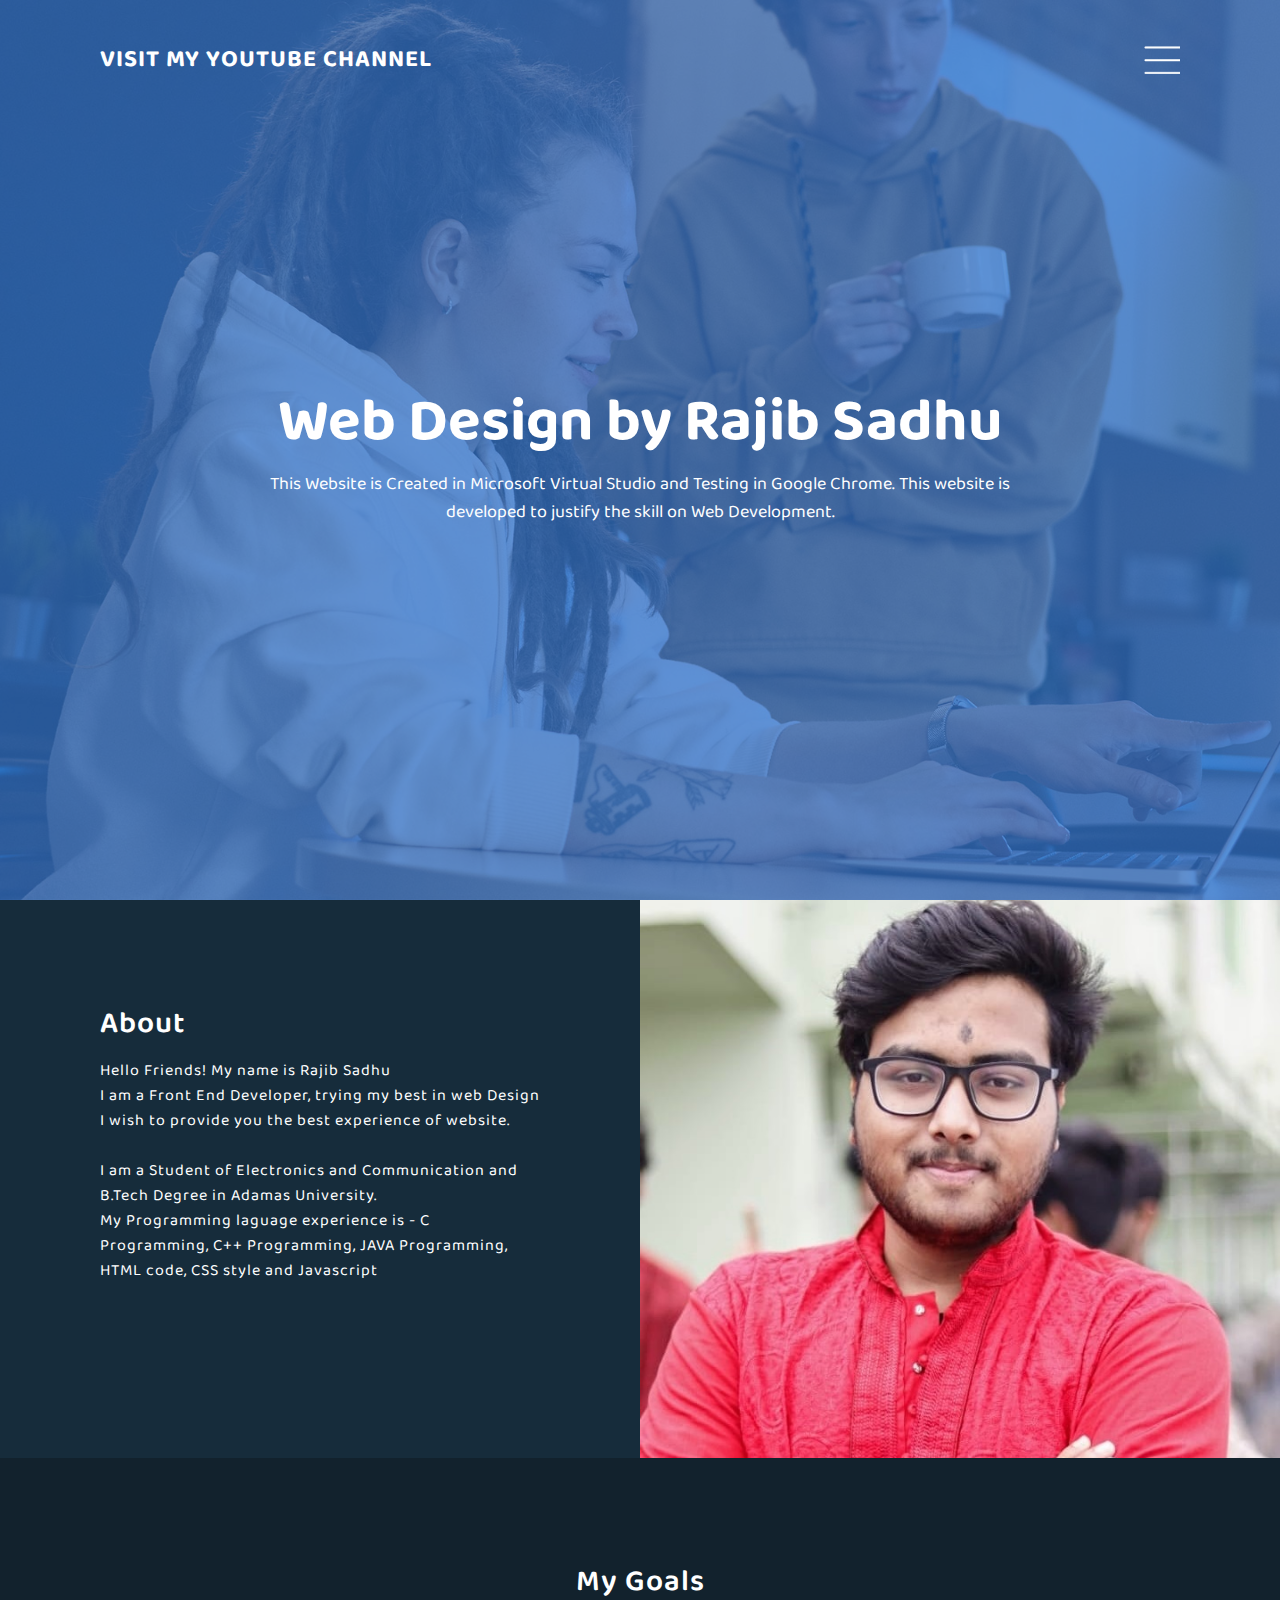
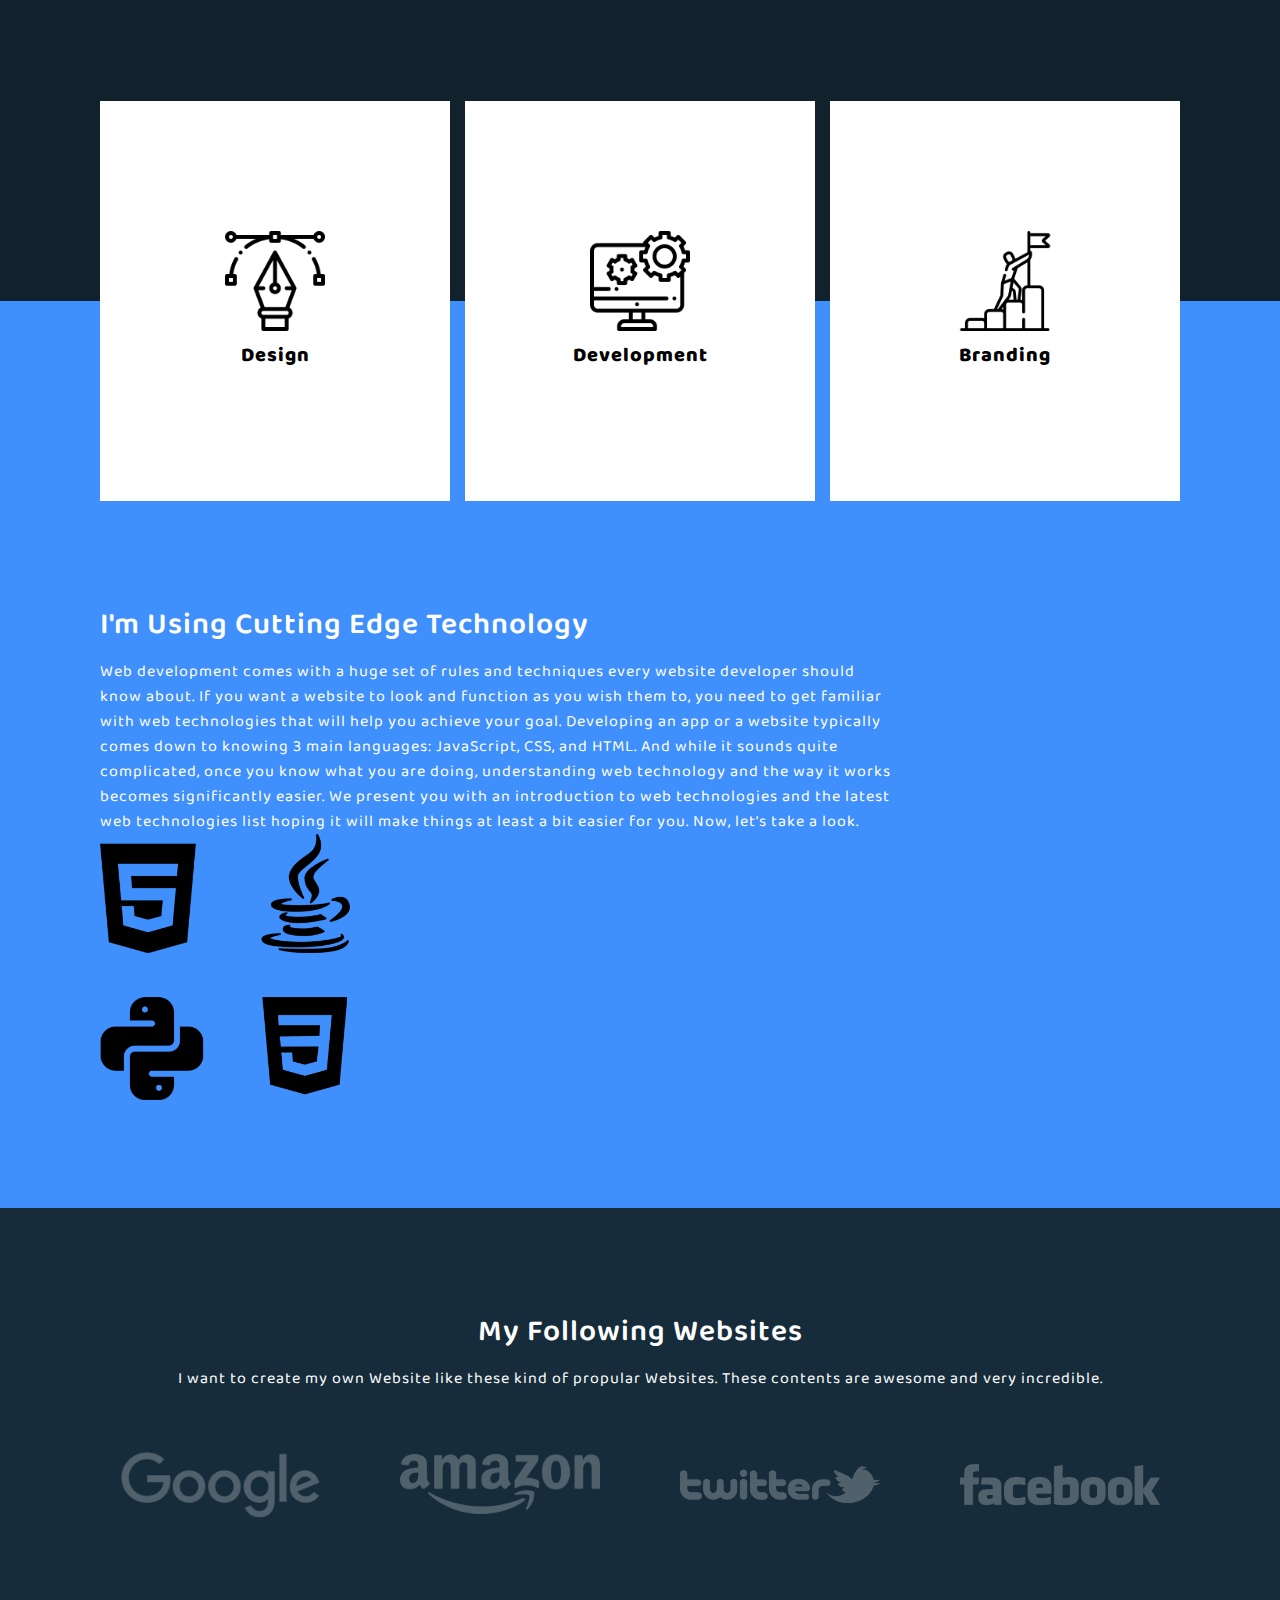
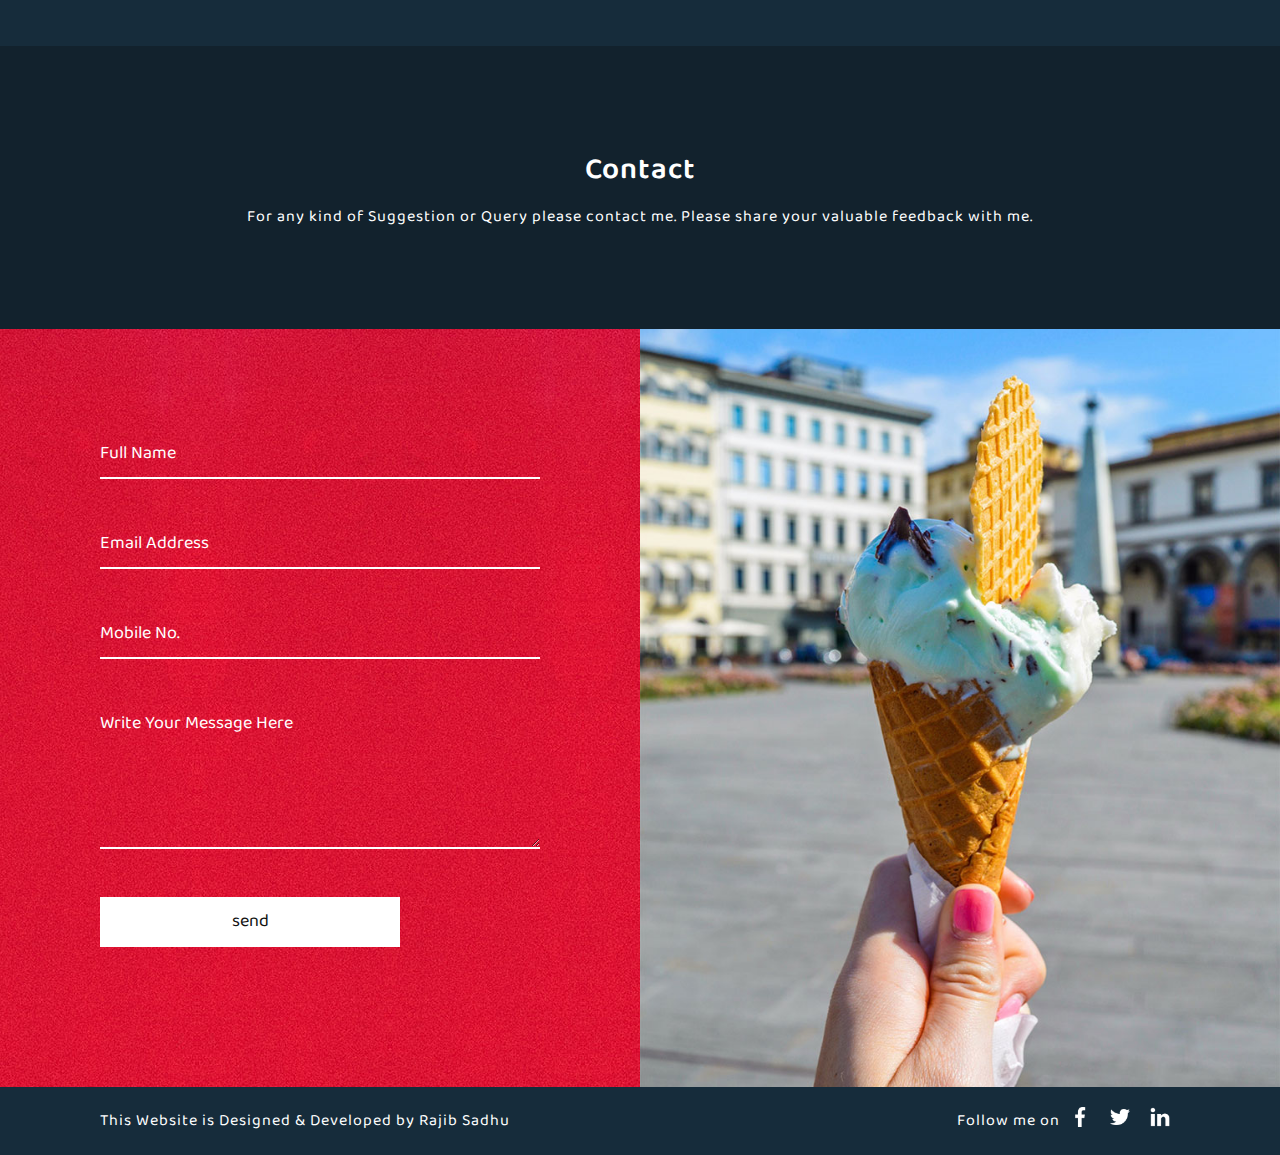
<file: index.html>
<!DOCTYPE html>
<html lang="en">
<head>
    <meta charset="UTF-8">
    <meta name="viewport" content="width=device-width, initial-scale=1.0">
    <title>Home- Rajib Sadhu</title>
    <link rel="stylesheet" type="text/css" href="in_style.css">
    <script data-ad-client="ca-pub-8271188231125592" async src="https://pagead2.googlesyndication.com/pagead/js/adsbygoogle.js"></script>
    
</head>
<body>
    <!-- Banner -->

    <div class="banner">
        <header>
            <a href="https://www.youtube.com/channel/UC9l08OdZM4g_CtAWxS9Z_jA" target="blank" class="logo">Visit My YouTube Channel</a>

            <div class="toggle"></div>
        </header>
        <img src="bg.jpg" alt="">
        <div class="content">
        <h2>Web Design by Rajib Sadhu</h2>
        <p>
        This Website is Created in Microsoft Virtual Studio and Testing in Google Chrome. 
        This website is developed to justify the skill on Web Development.
        </p>

        </div>
    </div>



    <!--About-->

    <section class="about">
        <div class="contentBx">
            <h2 class="heading">About</h2>
            <p class="text">
                Hello Friends! My name is Rajib Sadhu <br> I am a Front End Developer,
                trying my best in web Design I wish to provide you the best experience of website. <br><br>
                I am a Student of Electronics and Communication and B.Tech Degree in Adamas University. <br>
                My Programming laguage experience is - C Programming, C++ Programming, JAVA Programming, 
                HTML code, CSS style and Javascript <br> </p> <br><br><br>
        </div>
        <div class="imgBx"></div>
    </section>



    <!--Services-->

    <section class="services">
        <h2 class="heading">My Goals</h2>
        <p class="text">
            
        </p> <br>
        <div class="container">
            <div class="serviceBx">
                <div>
                    <img src="icon1.png">
                    <h2>Design</h2>
                </div>
            </div>
            <div class="serviceBx">
                <div>
                    <img src="icon2.png">
                    <h2>Development</h2>
                </div>
            </div>
                
            <div class="serviceBx">
                <div>
                    <img src="icon3.png">
                    <h2>Branding</h2>
                </div>
            </div>
            </div>
        </div>
    </section>
    


    <!--Technology-->

    <section class="technology">
        <div class="contentBx">
            <h2 class="heading">I'm Using Cutting Edge Technology</h2>
            <p class="text">
                Web development comes with a huge set of rules and techniques every website developer should know about.
                 If you want a website to look and function as you wish them to, you need to get familiar with web technologies that will help you achieve your goal.
                 Developing an app or a website typically comes down to knowing 3 main languages: JavaScript, CSS, and HTML. And while it sounds quite complicated,
                 once you know what you are doing, understanding web technology and the way it works becomes significantly easier.
                 We present you with an introduction to web technologies and the latest web technologies list hoping it will make things at least a bit easier for you.
                 Now, let’s take a look.
                
            </p>
            <div class="imgBx">
                <img src="tech.png">
            </div>
        </div>
 </section>


    <!--Client-->

    <section class="client">
        <div class="contentBx">
            <h2 class="heading">My Following Websites</h2>
            <p class="text">
                I want to create my own Website like these kind of propular Websites. These contents are awesome and very incredible.
            </p>
            <div class="imgBx">
                <a href="#" target="blank"><img src="brand1.png"></a>
                <a href="#" target="blank"><img src="brand2.png"></a>
                <a href="#" target="blank"><img src="brand3.png"></a>
                <a href="#" target="blank"><img src="brand4.png"></a>
            </div>
        
        </div>
    </section>



    <!--Contact-->

    
    <section class="contact">
            <h2 class="heading">Contact</h2>
        <p class="text">
            For any kind of Suggestion or Query please contact me. Please share your valuable feedback with me.
        </p>   
    </section>

    <section class="about">
        <div class="contentBx redbg">
            <div class="form">
                <div class="inputBx">
                    <input type="text" name="" value="" placeholder="Full Name">
                </div>
                <div class="inputBx">
                    <input type="text" name="" value="" placeholder="Email Address">
                </div>
                <div class="inputBx">
                    <input type="text" name="" value="" placeholder="Mobile No.">
                </div>
                <div class="inputBx">
                    <textarea name="" placeholder="Write Your Message Here" ></textarea>
                </div>
                <div class="inputBx">
                    <input name="Submit" type="submit" value="send">
                </div>
            </div>
        </div>
        <div class="imgBx2"></div>
        
 </section>

 <!--Footer-->
 <section class="footer">
     <p class="text">This Website is Designed & Developed by Rajib Sadhu</p>
     <ul>
         <p class="text">Follow me on</p>
         <li><a href="https://www.facebook.com/rajib.sadhu.99/" target="blank"><img src="facebook.png"></a></li>
         <li><a href="https://twitter.com/rajib_sadhu"  target="blank"><img src="twitter.png"></a></li>
         <li><a href="error_wabpage.html"  target="blank"><img src="linkedin.png"></a></li>
     </ul>
 </section>


    <script src="index_javscript.js" type="javascript/text"></script>
</body>
</html>
</file>
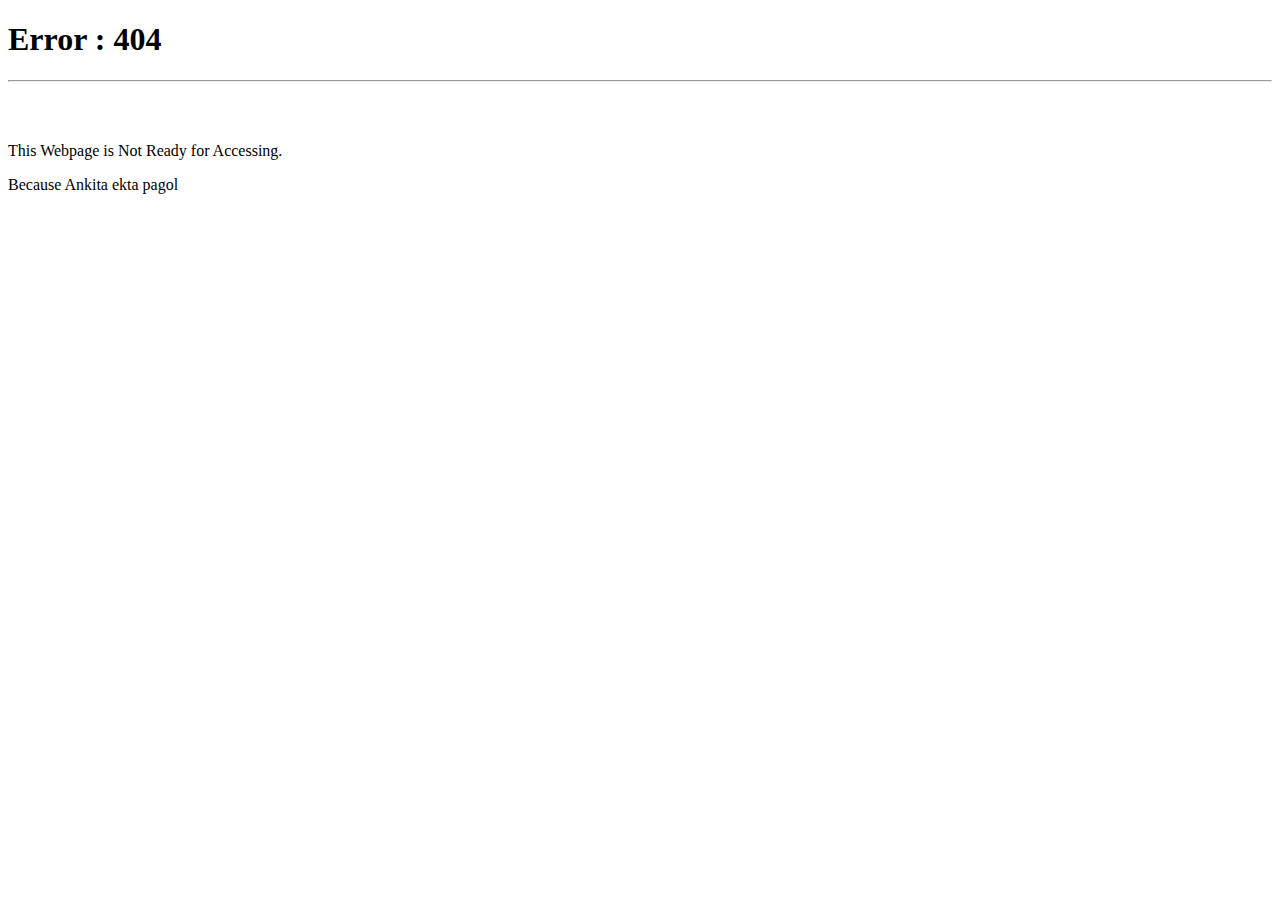
<file: error_wabpage.html>
<!DOCTYPE html>
<html lang="en">
<head>
    <meta charset="UTF-8">
    <meta name="viewport" content="width=device-width, initial-scale=1.0">
    <title>Error Webpage</title>
</head>
<body>
    <h1>Error : 404</h1> <hr> <br><br>
    <p>This Webpage is Not Ready for Accessing.</p>
    <p> Because Ankita ekta pagol</p>
    
</body>
</html>
</file>
<file: in_style.css>
@import url('https://fonts.googleapis.com/css2?family=Baloo+2&display=swap');

*
{
    margin: 0;
    padding: 0;
    font-family: 'Baloo 2', cursive;
    box-sizing: border-box;

}
body
{
    background: #a295d1;
}
.banner
{
    position: relative;
    width: 100%;
    height: 100vh;
    background: #3475ca;
    display: flex;
    justify-content: center;
    align-items: center;
}
.banner img
{
    position: absolute;
    top: 0;
    left: 0;
    width: 100%;
    height: 100%;
    object-fit: cover;
    opacity: 0.25;
}
.banner .content
{
    position: relative;
    max-width: 750px;
    text-align: center;
}
.banner .content h2
{
    color: #fff;
    font-size: 60px;
}
.banner .content p
{
    color: #fff;
    font-size: 18px;
}
.banner header
{
    position: absolute;
    top: 0;
    left: 0;
    width: 100%;
    padding: 40px 100px;
    display: flex;
    justify-content: space-between;
    align-items: center;
    z-index: 10000;
}
.banner header .logo
{
    color: #fff;
    text-decoration: none;
    font-size: 24px;
    text-transform: uppercase;
    font-weight: 700;
    letter-spacing: 1px;
}
.banner header .toggle
{
    position: relative;
    width: 36px;
    height: 28px;
    background: url(toggle.png);
    background-size: cover;
    cursor: pointer;
}
.about
{
    position: relative;
    width: 100%;
    display: flex;
}
.about .contentBx
{
    background: #162c3b;
    padding: 100px;
    width: 50%;
}
.heading
{
    color: #fff;
    font-size: 30px;
    font-weight: 600;
    letter-spacing: 1px;
    margin-bottom: 10px;
}
.text
{
    color: #fff;
    font-size: 16px;
    font-weight: 300;
    letter-spacing: 1px;
}
.about .imgBx
{
    background: url(my_photo.jpeg);
    width: 50%;
    background-size: cover;
    background-position: center;
}
.services
{
    padding: 100px;
    text-align: center;
    background: #12222d;
}
.services .container
{
    width: 100%;
    display: flex;
    justify-content: space-between;
    align-items: center;
    flex-wrap: wrap;
    margin-top: 60px ;
}
.services .container .serviceBx
{
    position: relative;
    background: #fff;
    width: 350px;
    height: 400px;
    display: flex;
    justify-content: center;
    align-items: center;
}
.services .container .serviceBx img
{
    max-width: 100px;
}
.services .container .serviceBx h2
{
    font-weight: 1000;
    font-size: 20px;
    letter-spacing: 1px;
}
.technology
{
    background: #3f8ffc;
    width: 100%;
    padding: 100px;
    padding-top: 300px;
    margin-top: -300px;
    display: flex;
    justify-content: space-between;
    align-items: center;
}
.technology .contentBx
{
    max-width: 800px;
}
.technology .imgBx
{
    max-width: 250px;
    
    
}
.technology .imgBx img
{
    max-width: 100%;
}
.client
{
    background: #162c3b;
    padding: 100px;
    text-align: center;
}
.client .imgBx
{
    display: flex;
    justify-content: space-between;
    align-items: center;
    flex-wrap: wrap;
    margin-top: 40px;
}
.client .imgBx img
{
    max-width: 200px;
    margin: 20px;
    opacity: 0.25;
    cursor: pointer;
}
.client .imgBx img:hover
{
    opacity: 1;
}
.contact
{
    padding: 100px;
    background: #12222d;
    text-align: center;
}
.imgBx2
{
    background: url(bg2.jpg);
    background-size: cover;
    background-position: center;
    width: 50%;
}
.redbg
{
    background: url(red.jpg) !important;
    background-size: cover;
    background-position: center;
}
.form .inputBx
{
    margin-bottom: 40px;
}
.form .inputBx input
{
    width: 100%;
    background: transparent;
    box-shadow: none;
    border: none;
    outline: none;
    padding: 10px 0;
    font-size: 18px;
    font-weight: 300;
    color: #fff;
    border-bottom: 2px solid #fff;
}
.form .inputBx input::placeholder
{
    color: #fff;
}
.form .inputBx textarea
{
    width: 100%;
    background: transparent;
    box-shadow: none;
    border: none;
    outline: none;
    padding: 10px 0;
    font-size: 18px;
    font-weight: 300;
    color: #fff;
    border-bottom: 2px solid #fff;
    min-height: 150px;
}
.form .inputBx textarea::placeholder
{
    color: #fff;
}
.form .inputBx input[type="submit"]
{
    width: 300px;
    background: #fff;
    color: #111;
    cursor: pointer;
    font-weight: 400px;
}
.footer
{
    background: #162c3b;
    padding: 20px 100px;
    display: flex;
    justify-content: space-between;
    align-items: center;
}
.footer ul
{
    display: flex;
    justify-content: space-between;
    align-items: center;
}
.footer ul li
{
    list-style: none;
}
.footer ul li a
{
    text-decoration: none;
    display: inline-block;
    margin: 0 10px;
}
.footer ul li a img
{
    filter: invert(1);
    max-width: 20px;
}
@media (max-width: 991px)
{
    .banner
    {
        padding: 50px;
    }
    .banner header
    {
        padding: 20px 50px;
    }
    .banner .content h2
    {
        font-size: 36px;
    }
    .banner .content p
    {
        font-size: 16px;
    }
    .about
    {
        flex-direction: column;
    }
    .about .contentBx,
    .about .imgBx
    {
        width: 100%;
        padding: 50px;
        min-height: 400px;
        text-align: center;
    }
    .services
    {
        padding: 50px;
    }
    .services .container
    {
        justify-content: center;
        margin-top: 20px;

    }
    .services .container .serviceBx
    {
        margin: 20px;
        width: 300px;
        height: 350px;
    }
    .technology
    {
        padding: 50px;
        padding-top: 300px;
        justify-content: center;
        flex-direction: column;
    }
    .technology .imgBx
    {
        margin-top: 40px;
        max-width: 250px;
    }
    .client
    {
        padding: 50px;
    }
    .client .imgBx
    {
        justify-content: center;
    }
    .contact
    {
        padding: 50px;
    }
    .footer
    {
        padding: 20px 50px;
        flex-direction: column-reverse;
        text-align: center;
    }
    .footer ul
    {
        margin-bottom: 20px;

    }
}
</file>
